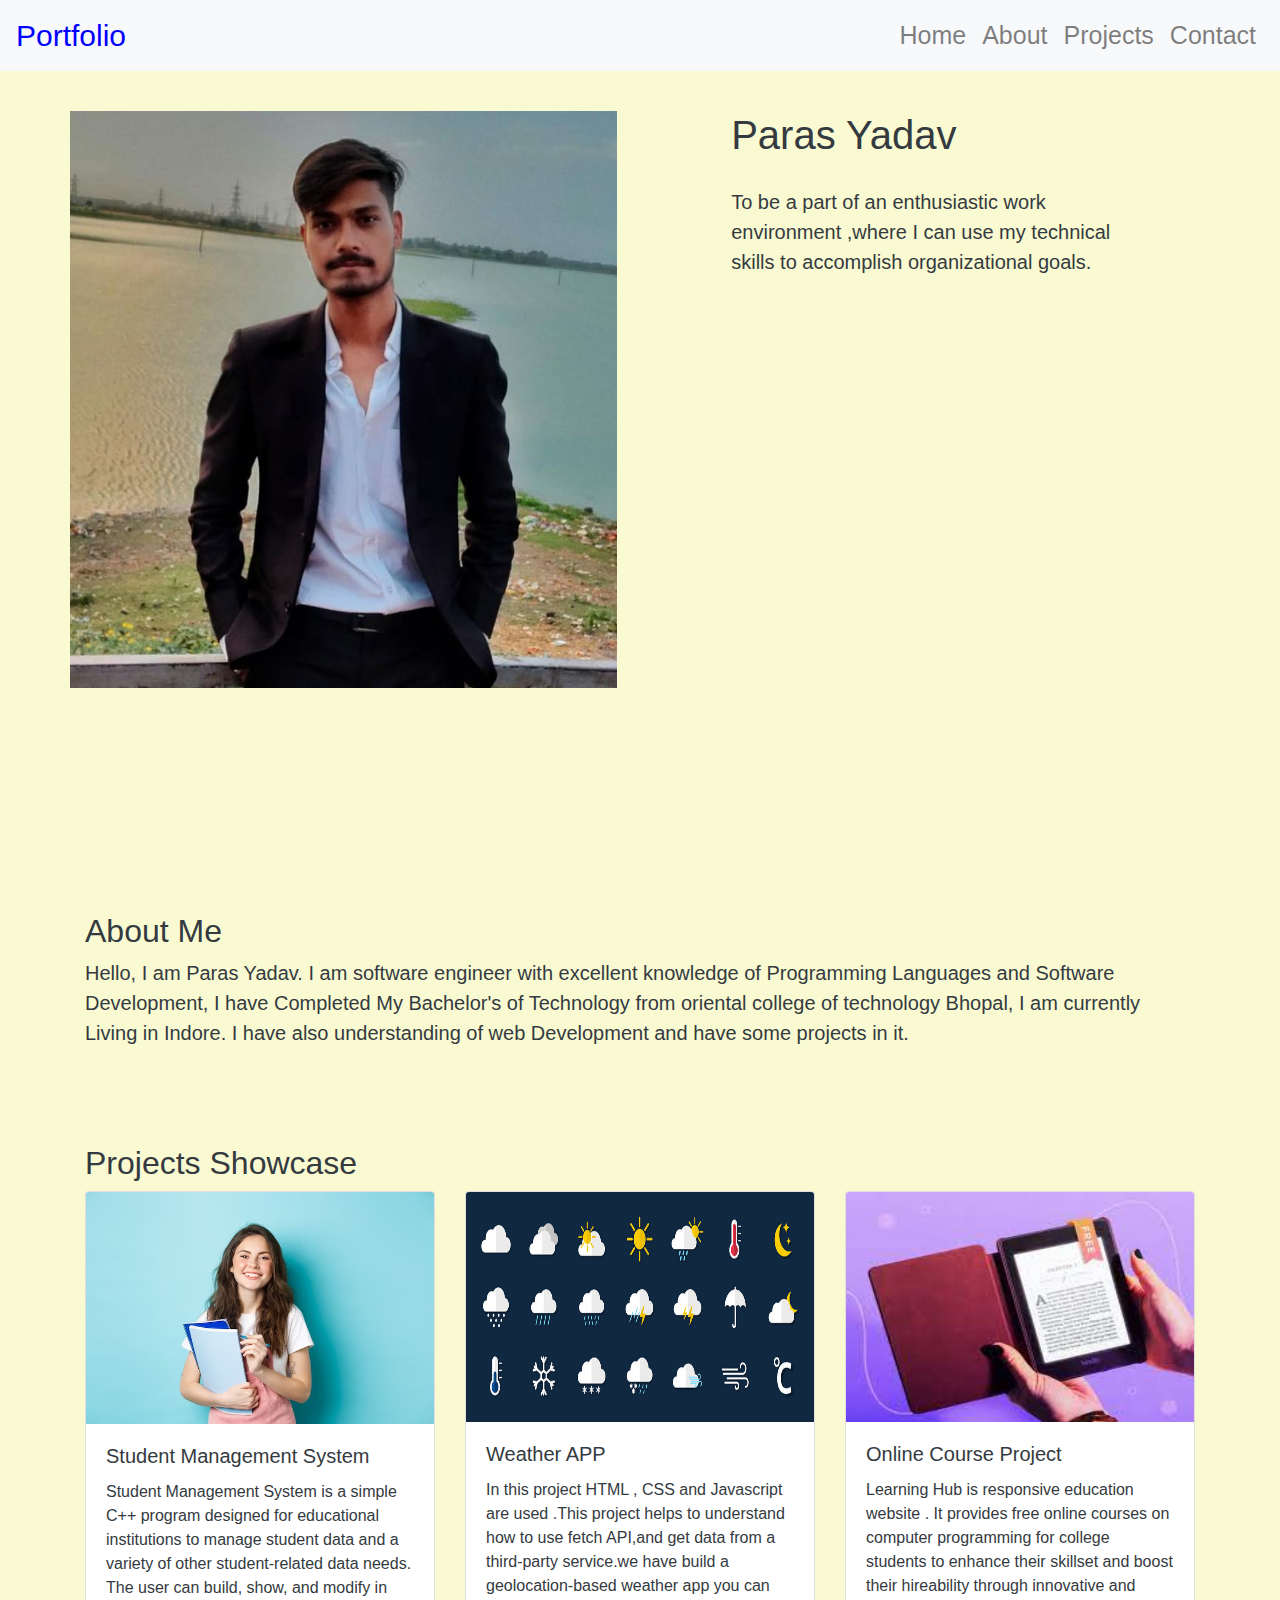
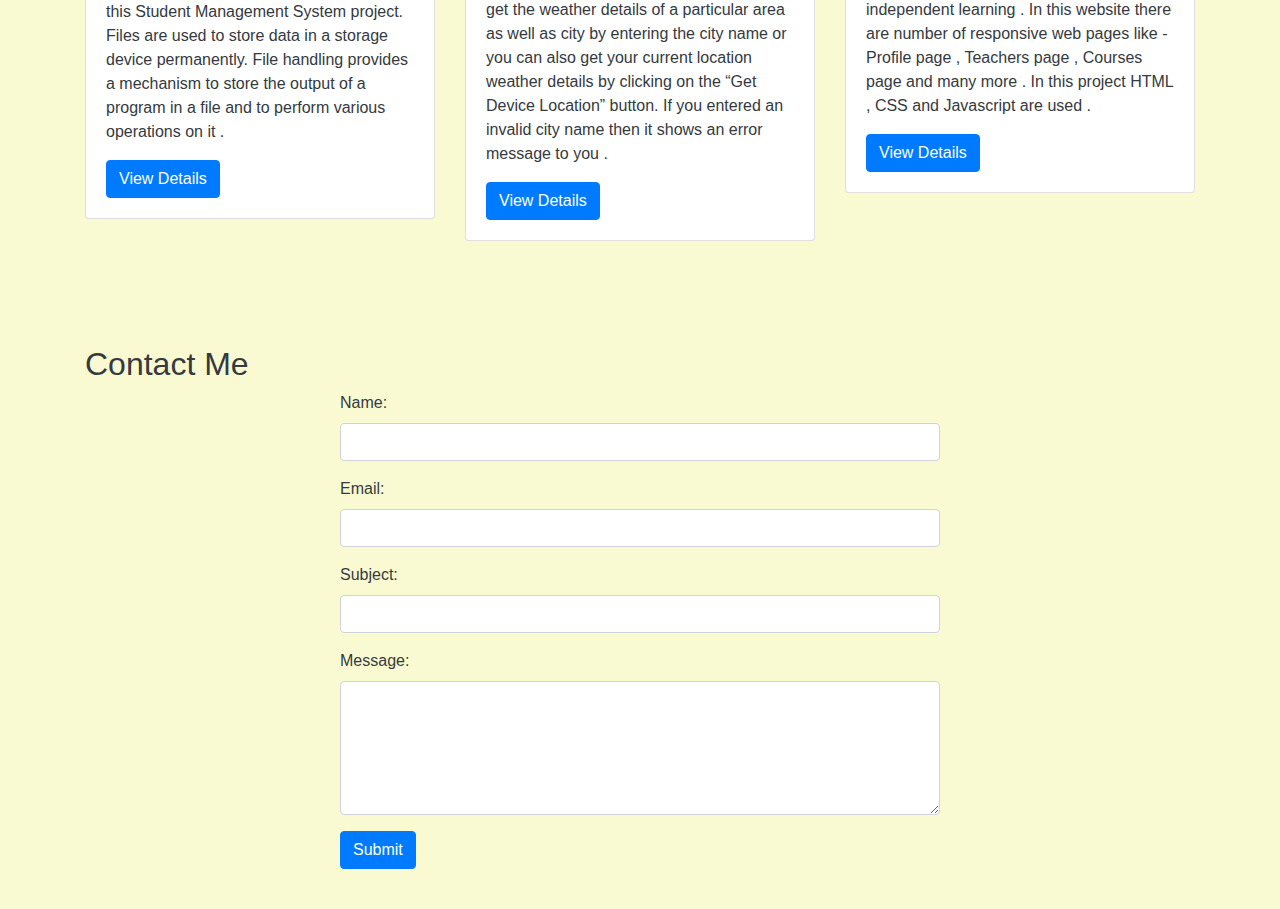
<file: Home.html>
<!DOCTYPE html>
<html lang="en">
  <head>
    <!DOCTYPE html>
    <html lang="en">
      <head>
        <meta charset="UTF-8" />
        <meta name="viewport" content="width=device-width, initial-scale=1.0" />
        <title>Paras Yadav - Portfolio</title>
        <link
          rel="stylesheet"
          href="https://stackpath.bootstrapcdn.com/bootstrap/4.5.2/css/bootstrap.min.css" />
        <link rel="stylesheet" href="style.css" />
      </head>
      <body class="bgcolor">
        <!-- Navigation Section -->
        <nav class="navbar navbar-expand-lg navbar-light bg-light">
          <a class="navbar-brand" href="#" style="font-size: 30px; color: blue"
            >Portfolio</a
          >
          <button
            class="navbar-toggler"
            type="button"
            data-toggle="collapse"
            data-target="#navbarNav"
            aria-controls="navbarNav"
            aria-expanded="false"
            aria-label="Toggle navigation">
            <span class="navbar-toggler-icon"></span>
          </button>
          <div
            class="collapse navbar-collapse"
            id="navbarNav"
            style="font-size: 25px">
            <ul class="navbar-nav ml-auto">
              <li class="nav-item">
                <a class="nav-link" href="#home">Home</a>
              </li>
              <li class="nav-item">
                <a class="nav-link" href="#about">About</a>
              </li>
              <li class="nav-item">
                <a class="nav-link" href="#projects">Projects</a>
              </li>
              <li class="nav-item">
                <a class="nav-link" href="#contact">Contact</a>
              </li>
            </ul>
          </div>
        </nav>

        <!-- Home Section -->
        <section id="home">
          <div class="container">
            <div class="row">
              <div class="bio">
                <!-- Profile Picture and Brief Bio -->
                <img src="images/myimg.jpeg" alt="Paras Yadav" class="img" />
                <div>
                  <h2 style="font-size: 40px">Paras Yadav</h2>
                  <p class="para">
                    To be a part of an enthusiastic work environment ,where I
                    can use my technical skills to accomplish organizational
                    goals.
                  </p>
                </div>
              </div>
            </div>
          </div>
        </section>

        <!-- About Me Section -->
        <section id="about">
          <div class="container">
            <div class="row">
              <div class="col-md-12">
                <h2>About Me</h2>
                <!-- Add more details about yourself here -->
                <p style="font-size: 20px">
                  Hello, I am Paras Yadav. I am software engineer with excellent
                  knowledge of Programming Languages and Software Development, I
                  have Completed My Bachelor's of Technology from oriental
                  college of technology Bhopal, I am currently Living in Indore.
                  I have also understanding of web Development and have some
                  projects in it.
                </p>
              </div>
            </div>
          </div>
        </section>

        <!-- Projects Showcase Section -->
        <section id="projects">
          <div class="container">
            <div class="row">
              <div class="col-md-12">
                <h2>Projects Showcase</h2>
                <div class="row">
                  <!-- Project Cards -->
                  <div class="col-md-4 mb-4">
                    <div class="card">
                      <img
                        src="images/studentmgmt.avif"
                        class="card-img-top"
                        alt="Project 1" />
                      <div class="card-body">
                        <h5 class="card-title">Student Management System</h5>
                        <p class="card-text">
                          Student Management System is a simple C++ program
                          designed for educational institutions to manage
                          student data and a variety of other student-related
                          data needs. The user can build, show, and modify in
                          this Student Management System project. Files are used
                          to store data in a storage device permanently. File
                          handling provides a mechanism to store the output of a
                          program in a file and to perform various operations on
                          it .
                        </p>
                        <a href="#" class="btn btn-primary">View Details</a>
                      </div>
                    </div>
                  </div>

                  <!-- Repeat similar card structures for other projects -->
                  <div class="col-md-4 mb-4">
                    <div class="card">
                      <img
                        src="images/weatherimg.jpg"
                        class="card-img-top"
                        alt="Project 1"
                        height="230px" />

                      <div class="card-body">
                        <h5 class="card-title">Weather APP</h5>
                        <p class="card-text">
                          In this project HTML , CSS and Javascript are used
                          .This project helps to understand how to use fetch
                          API,and get data from a third-party service.we have
                          build a geolocation-based weather app you can get the
                          weather details of a particular area as well as city
                          by entering the city name or you can also get your
                          current location weather details by clicking on the
                          “Get Device Location” button. If you entered an
                          invalid city name then it shows an error message to
                          you .
                        </p>
                        <a href="#" class="btn btn-primary">View Details</a>
                      </div>
                    </div>
                  </div>

                  <div class="col-md-4 mb-4">
                    <div class="card">
                      <img
                        src="images/onlinecourse.jpeg"
                        class="card-img-top"
                        alt="Project 1"
                        height="230px" />
                      <div class="card-body">
                        <h5 class="card-title">Online Course Project</h5>
                        <p class="card-text">
                          Learning Hub is responsive education website . It
                          provides free online courses on computer programming
                          for college students to enhance their skillset and
                          boost their hireability through innovative and
                          independent learning . In this website there are
                          number of responsive web pages like - Profile page ,
                          Teachers page , Courses page and many more . In this
                          project HTML , CSS and Javascript are used .
                        </p>
                        <a href="#" class="btn btn-primary">View Details</a>
                      </div>
                    </div>
                  </div>
                </div>
              </div>
            </div>
          </div>
        </section>

        <!-- Contact Form Section -->
        <section id="contact">
          <div class="container">
            <div class="row">
              <div class="col-md-12">
                <h2>Contact Me</h2>
                <!-- Add a responsive contact form here -->
                <form id="contactForm">
                  <div class="form-group">
                    <label for="name">Name:</label>
                    <input
                      type="text"
                      class="form-control"
                      id="name"
                      name="name"
                      required />
                  </div>
                  <div class="form-group">
                    <label for="email">Email:</label>
                    <input
                      type="email"
                      class="form-control"
                      id="email"
                      name="email"
                      required />
                  </div>
                  <div class="form-group">
                    <label for="subject">Subject:</label>
                    <input
                      type="text"
                      class="form-control"
                      id="subject"
                      name="subject"
                      required />
                  </div>
                  <div class="form-group">
                    <label for="message">Message:</label>
                    <textarea
                      class="form-control"
                      id="message"
                      name="message"
                      rows="5"
                      required></textarea>
                  </div>
                  <button type="submit" class="btn btn-primary">Submit</button>
                </form>
              </div>
            </div>
          </div>
        </section>

        <script src="https://code.jquery.com/jquery-3.5.1.slim.min.js"></script>
        <script src="https://cdn.jsdelivr.net/npm/@popperjs/core@2.5.2/dist/umd/popper.min.js"></script>
        <script src="https://stackpath.bootstrapcdn.com/bootstrap/4.5.2/js/bootstrap.min.js"></script>
      </body>
    </html>
  </head>
</html>
</file>
<file: style.css>
/* Add your custom CSS styling here */
body {
  font-family: "Arial", sans-serif;
  background-color: #f8f9fa;
  color: #343a40;
  margin: 0;
  padding: 0;
}

/* Customize additional styles as needed */

/* Adjustments for better spacing */
section {
  padding: 40px 0;
}

/* Style for the contact form */
#contactForm {
  max-width: 600px;
  margin: auto;
}
.bio {
  display: flex;
  gap: 10%;
}
.img {
  height: 80%;
  width: 60%;
}
.para {
  width: 80%;
  padding-top: 20px;
  font-size: 20px;
}
.bgcolor {
  background-color: lightgoldenrodyellow;
}
</file>
